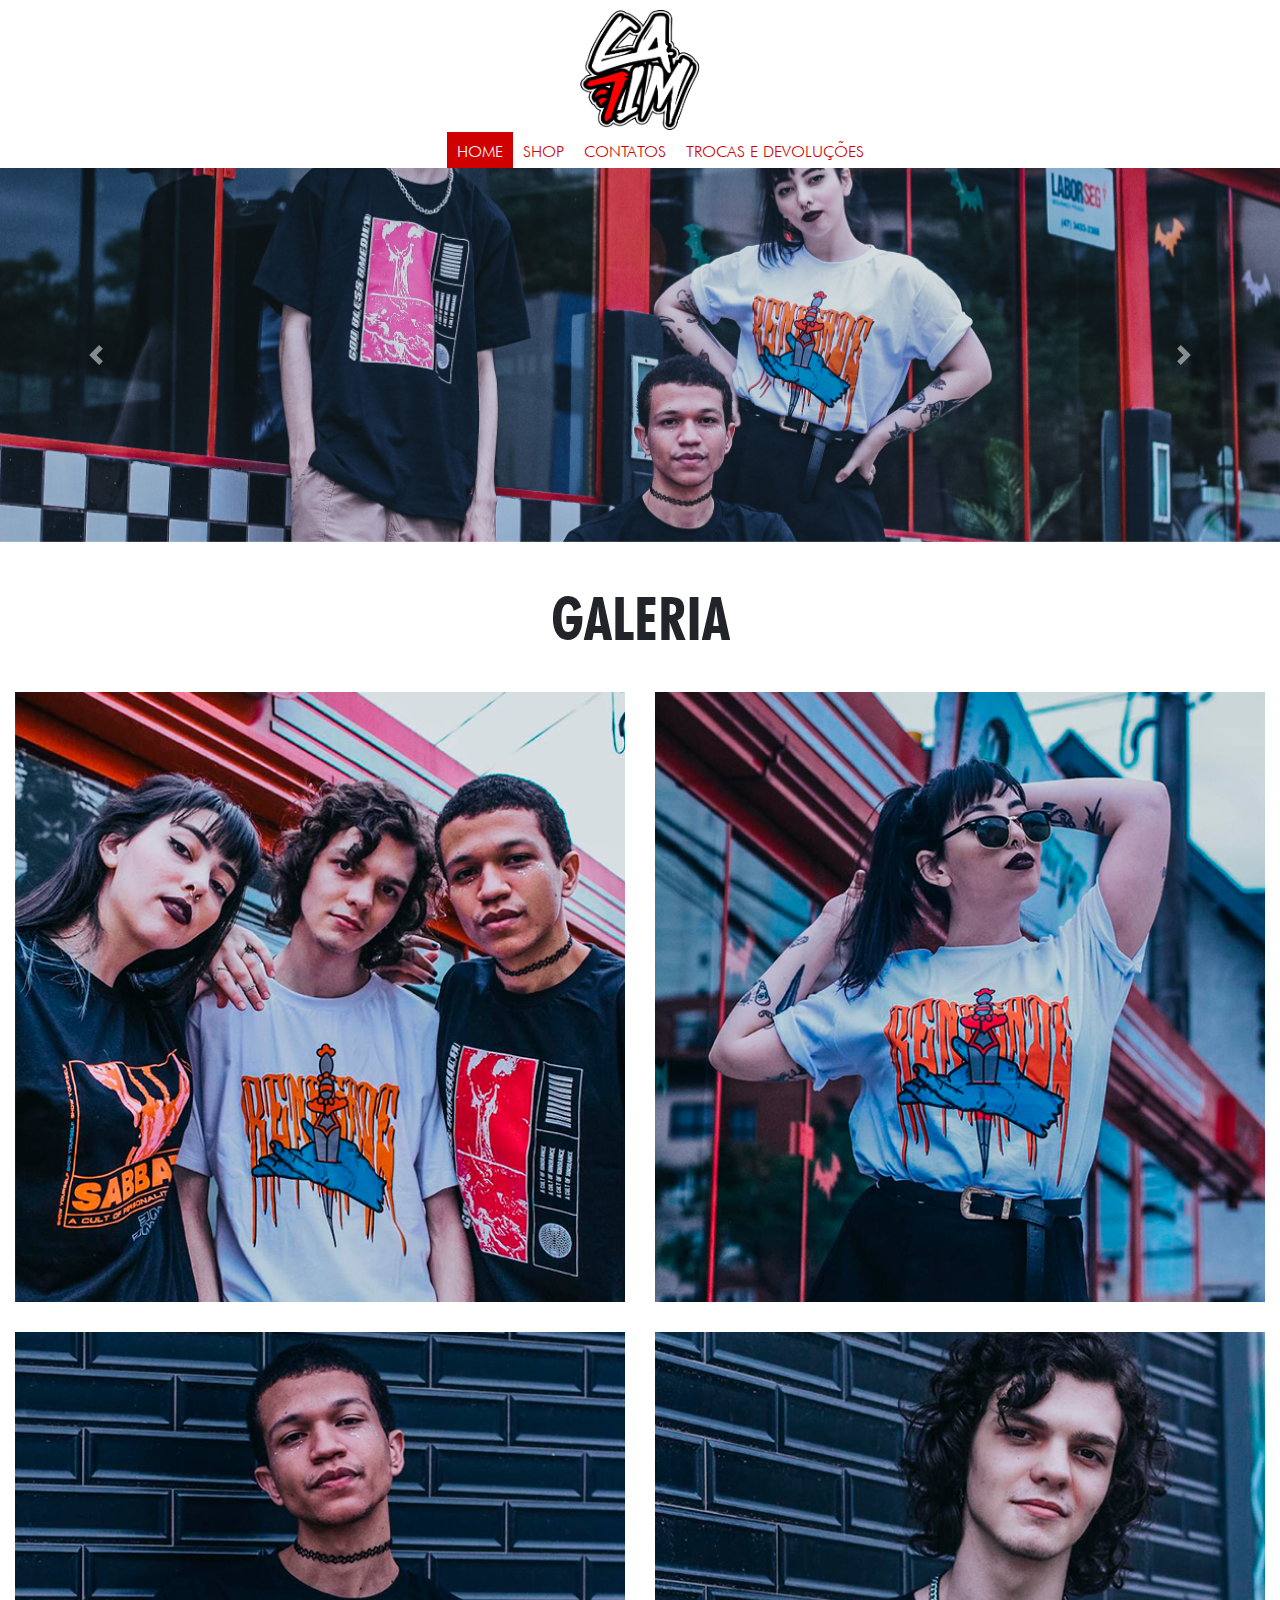
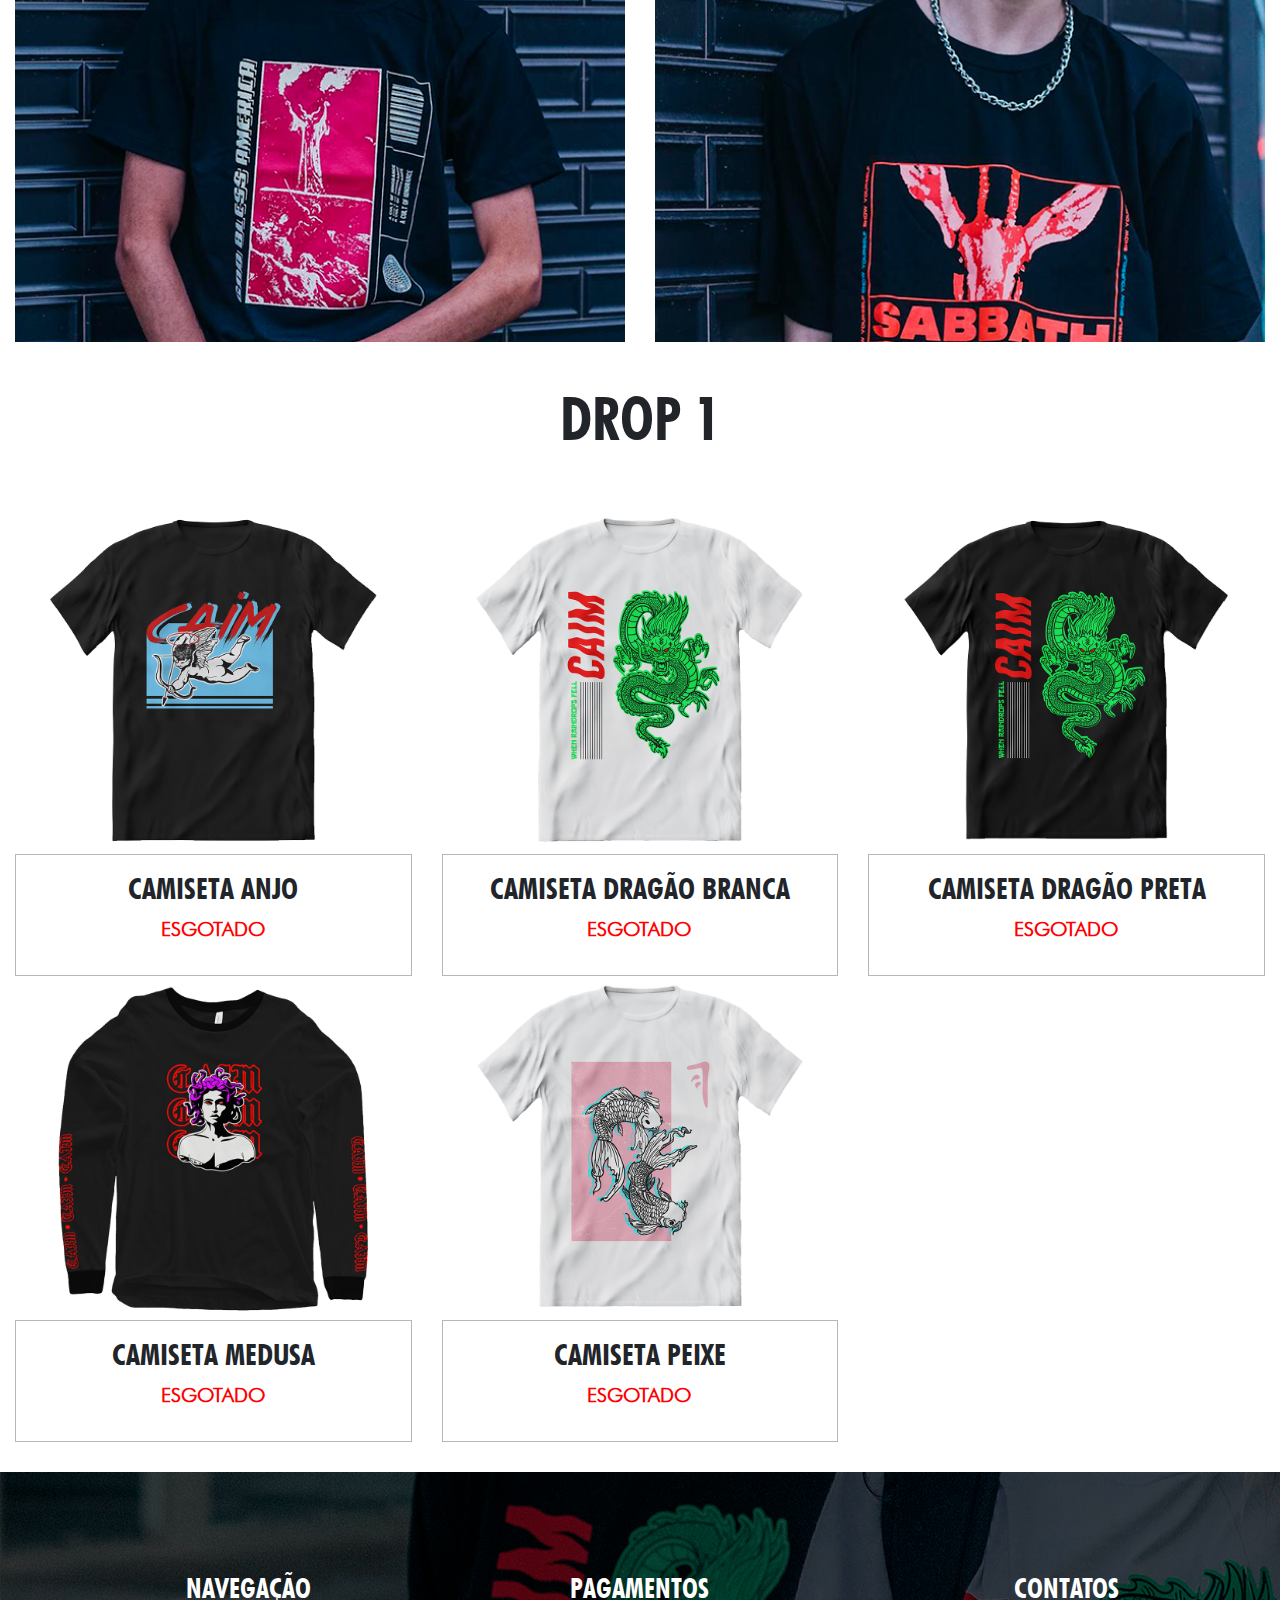
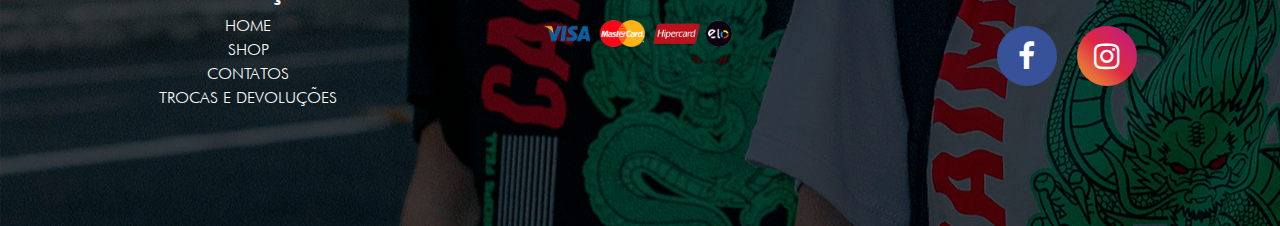
<file: index.html>
<!DOCTYPE html>
<html lang="pt-br">
<head>
    <title>Home</title>
    <!-- METATAGS -->
    <meta charset="UTF-8">
    <meta name="viewport" content="width=device-width, initial-scale=1.0">
    <!-- FONTS -->

    <!-- CSS -->
    <link rel="shortcut icon" type="image/svg" href="images/caim_vetor.svg" />
    <link rel="stylesheet" href="https://maxcdn.bootstrapcdn.com/bootstrap/4.0.0/css/bootstrap.min.css" integrity="sha384-Gn5384xqQ1aoWXA+058RXPxPg6fy4IWvTNh0E263XmFcJlSAwiGgFAW/dAiS6JXm" crossorigin="anonymous">
    <link rel="stylesheet" href="https://cdnjs.cloudflare.com/ajax/libs/font-awesome/4.7.0/css/font-awesome.min.css">
    <link href="https://fonts.googleapis.com/css2?family=Kanit:ital,wght@0,100;0,200;0,300;0,400;0,500;0,600;0,700;0,800;0,900;1,100;1,200;1,300;1,400;1,500;1,600;1,700;1,800;1,900&display=swap" rel="stylesheet">
    <link rel="stylesheet" href="css/global.css">
    <link rel="stylesheet" href="css/main.css">
    <link rel="stylesheet" href="css/navbar.css">
    <link rel="stylesheet" href="css/footer.css">
  </head>
<body>
    <nav>
        <div class="row ">
          <div class="col-12 navRow1">
            <a href="index.html"><img class="logo" src="images/logo.svg" alt=""></a>
          </div>
        </div>
        <div class="row ">
          <div class="col-12 navRow2">
            <div class="menu">
              <ul>
                <li ><a  class="active" href="index.html">home</a></li>
                <li><a href="shop.html">shop</a></li>
                <li><a href="contato.html">contatos</a></li>
                <li><a href="trocas.html">trocas <span> e devoluções</span></a></li>
              </ul>
            </div>
          </div>
        </div>
    </nav>
    <!-- CARROSEL -->
          <div id="carouselExampleControls" class="carousel slide" data-ride="carousel">
            <div class="carousel-inner">
              <div class="carousel-item active">
                <img class="d-block w-100" src="images/banner1.jpg" alt="First slide">
              </div>
              <div class="carousel-item">
                <img class="d-block w-100" src="images/banner2.jpg" alt="Second slide">
              </div>
              <div class="carousel-item">
                <img class="d-block w-100" src="images/banner3.jpg" alt="Second slide">
              </div>
              <div class="carousel-item">
                <img class="d-block w-100" src="images/banner4.jpg" alt="Second slide">
              </div>
              <div class="carousel-item">
                <img class="d-block w-100" src="images/banner5.jpg" alt="Second slide">
              </div>
          </div>
          <a class="carousel-control-prev" href="#carouselExampleControls" role="button" data-slide="prev">
            <span class="carousel-control-prev-icon" aria-hidden="true"></span>
            <span class="sr-only">Previous</span>
          </a>
          <a class="carousel-control-next" href="#carouselExampleControls" role="button" data-slide="next">
            <span class="carousel-control-next-icon" aria-hidden="true"></span>
            <span class="sr-only">Next</span>
          </a>
        </div>
    <!-- GALERIA -->
    <div class="text-center galeriaTitulo">
      <h3>
        GALERIA
      </h3>
    </div>
    <div class="row text-center galeria">
      <div class="col-sm-12 col-md-6 fotoWrapper">
        <img class="foto" src="images/foto 1.png" alt="" srcset="">
      </div>
      <div class="col-sm-12 col-md-6 fotoWrapper">
        <img class="foto" src="images/foto 2.png" alt="" srcset="">
      </div>
      <div class="col-sm-12 col-md-6 fotoWrapper">
        <img class="foto" src="images/foto 3.png" alt="" srcset="">
      </div>
      <div class="col-sm-12 col-md-6 fotoWrapper">
        <img class="foto" src="images/foto 4.png" alt="" srcset="">
      </div>
    </div>

    <!-- Produtos -->
    <div class="text-center galeriaTitulo">
      <h3>
        DROP 1
      </h3>
    </div>
    <div class="row mt-5">
      <div class="col-md-4 col-sm-12 text-center">
        <img class="imgproduto" src="images/camisa 4.jpg" />
        <div class="produtoDescription">
          <h4>CAMISETA ANJO</h4>
          <p>ESGOTADO</p>
        </div>
    </div>
      <div class="col-md-4 col-sm-12 text-center">
        <img class="imgproduto" src="images/camisa 5.jpg" />
        <div class="produtoDescription">
          <h4>CAMISETA DRAGÃO BRANCA</h4>
          <p>ESGOTADO</p>
        </div>
    </div>
      <div class="col-md-4 col-sm-12 text-center">
        <img class="imgproduto" src="images/camisa 6.jpg" />
        <div class="produtoDescription">
          <h4>CAMISETA DRAGÃO PRETA</h4>
          <p>ESGOTADO</p>
        </div>
    </div>
    <div class="col-md-4 col-sm-12 text-center">
      <img class="imgproduto" src="images/camisa 7.jpg" />
      <div class="produtoDescription">
        <h4>CAMISETA MEDUSA</h4>
        <p>ESGOTADO</p>
      </div>
  </div>
  <div class="col-md-4 col-sm-12 text-center">
    <img class="imgproduto" src="images/camisa 8.jpg" />
    <div class="produtoDescription">
      <h4>CAMISETA PEIXE</h4>
      <p>ESGOTADO</p>
    </div>
</div>
    </div>


    <!-- FOOTER -->
    <footer>
      <div class="row  text-center">
       <div class="col-md-4 col-sm-12">
          <ul class="menuFooter footerhome">
            <li><h3>Navegação</h3></li>
            <li><a href="index.html">home</a></li>
            <li><a href="shop.html">shop</a></li>
            <li><a href="contato.html">contatos</a></li>
            <li><a href="trocas.html">trocas <span> e devoluções</span></a></li>
          </ul>
       </div>
       <div class="col-md-4 col-sm-12 pagamentosFooter">
         <h3>Pagamentos</h3>
         <img src="images/bandeira-dos-cartoes-de-credito.png" alt="">
       </div>
       <div class="col-md-4 col-sm-12 contatosmidia">
         <h3>contatos</h3>
         <div class="midias">
           <a target="_blake" href="https://www.facebook.com/caim.brand" class="fa fa-facebook"></a>
           <a target="_blake" href="https://www.instagram.com/caim.brand/" class="fa fa-instagram"></a>
          </div>
       </div>
      </div>
    </footer>

    <script src="https://code.jquery.com/jquery-3.2.1.slim.min.js" integrity="sha384-KJ3o2DKtIkvYIK3UENzmM7KCkRr/rE9/Qpg6aAZGJwFDMVNA/GpGFF93hXpG5KkN" crossorigin="anonymous"></script>
<script src="https://cdnjs.cloudflare.com/ajax/libs/popper.js/1.12.9/umd/popper.min.js" integrity="sha384-ApNbgh9B+Y1QKtv3Rn7W3mgPxhU9K/ScQsAP7hUibX39j7fakFPskvXusvfa0b4Q" crossorigin="anonymous"></script>
<script src="https://maxcdn.bootstrapcdn.com/bootstrap/4.0.0/js/bootstrap.min.js" integrity="sha384-JZR6Spejh4U02d8jOt6vLEHfe/JQGiRRSQQxSfFWpi1MquVdAyjUar5+76PVCmYl" crossorigin="anonymous"></script>
<script src="//code.jquery.com/jquery-2.1.4.min.js"></script>

</body>
</html>
</file>
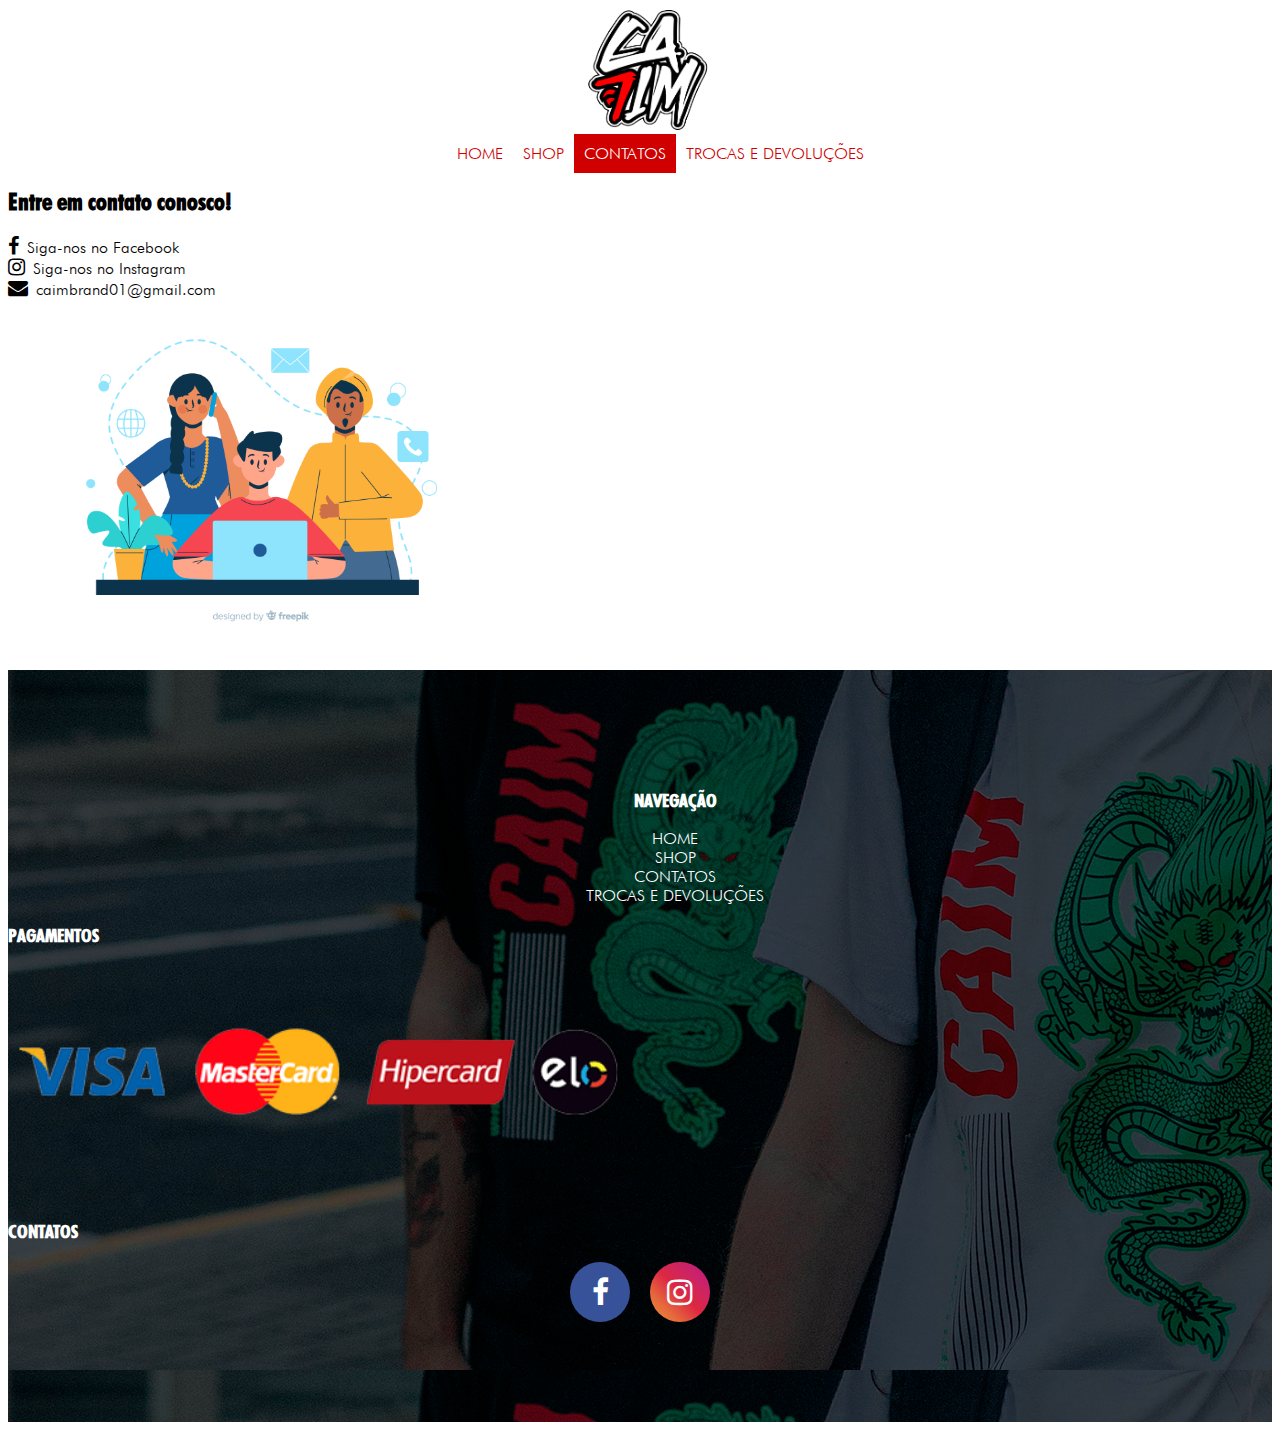
<file: contato.html>
<!DOCTYPE html>
<html lang="en">
<head>
    <meta charset="UTF-8">
    <meta name="viewport" content="width=device-width, initial-scale=1.0">
    <link rel="shortcut icon" type="image/svg" href="images/caim_vetor.svg" />
    <link rel="stylesheet" href="https://cdnjs.cloudflare.com/ajax/libs/font-awesome/4.7.0/css/font-awesome.min.css">
    <link rel="stylesheet" href="https://cdn.jsdelivr.net/npm/bootstrap@4.5.3/dist/css/bootstrap.min.css" integrity="sha384-TX8t27EcRE3e/ihU7zmQxVncDAy5uIKz4rEkgIXeMed4M0jlfIDPvg6uqKI2xXr2" crossorigin="anonymous">
    <link href="https://fonts.googleapis.com/css2?family=Kanit:ital,wght@0,100;0,200;0,300;0,400;0,500;0,600;0,700;0,800;0,900;1,100;1,200;1,300;1,400;1,500;1,600;1,700;1,800;1,900&display=swap" rel="stylesheet">
    <link rel="stylesheet" href="css/global.css">
    <link rel="stylesheet" href="css/navbar.css">
    <link rel="stylesheet" href="css/footer.css">
    <link rel="stylesheet" href="css/contato.css">


    
    <title>Contato</title>
</head>
<body>
  <nav>
    <div class="row ">
      <div class="col-12 navRow1">
        <a href="index.html"><img class="logo" src="images/logo.svg" alt=""></a>
      </div>
    </div>
    <div class="row ">
      <div class="col-12 navRow2">
        <div class="menu">
          <ul>
            <li ><a href="index.html">home</a></li>
            <li><a href="shop.html">shop</a></li>
            <li><a class="active"  href="contato.html">contatos</a></li>
            <li><a href="trocas.html">trocas <span> e devoluções</span></a></li>
          </ul>
        </div>
      </div>
    </div>
</nav>
 
<h2 class="text-center mt-5">Entre em contato conosco!</h2>

  <div class="row text-center">
    <div class="col-sm-12 social mb-3 text-center contatosMidia">
      <a href="https://www.facebook.com/caim.brand"><i class="fa  mb-2 fa-facebook" aria-hidden="true"></i>Siga-nos no Facebook</a> <br>
      <a href="https://www.instagram.com/caim.brand/"><i class="fa mb-2 fa-instagram" aria-hidden="true"></i>Siga-nos no Instagram</a> <br>
      <a  href="mailto:caimbrand01@gmail.com?subject=Contato%20Caim"><i class="fa mb-5 fa-envelope" aria-hidden="true"></i>caimbrand01@gmail.com</a>
      <div class="image text-center">
        <img src="images/contato.jpg" alt="">
      </div>
    </div>
</div>

<footer>
  <div class="row  text-center">
   <div class="col-md-4 col-sm-12">
      <ul class="menuFooter footerhome">
        <li><h3>Navegação</h3></li>
        <li><a href="index.html">home</a></li>
        <li><a href="shop.html">shop</a></li>
        <li><a href="contato.html">contatos</a></li>
        <li><a href="trocas.html">trocas <span> e devoluções</span></a></li>
      </ul>
   </div>
   <div class="col-md-4 col-sm-12 pagamentosFooter">
     <h3>Pagamentos</h3>
     <img src="images/bandeira-dos-cartoes-de-credito.png" alt="">
   </div>
   <div class="col-md-4 col-sm-12 contatosmidia">
     <h3>contatos</h3>
     <div class="midias">
       <a target="_blake" href="https://www.facebook.com/caim.brand" class="fa fa-facebook"></a>
       <a target="_blake" href="https://www.instagram.com/caim.brand/" class="fa fa-instagram"></a>
      </div>
   </div>
  </div>
</footer>

    


<script src="https://cdn.jsdelivr.net/npm/popper.js@1.16.1/dist/umd/popper.min.js" integrity="sha384-9/reFTGAW83EW2RDu2S0VKaIzap3H66lZH81PoYlFhbGU+6BZp6G7niu735Sk7lN" crossorigin="anonymous"></script>
<script src="https://cdn.jsdelivr.net/npm/bootstrap@4.5.3/dist/js/bootstrap.min.js" integrity="sha384-w1Q4orYjBQndcko6MimVbzY0tgp4pWB4lZ7lr30WKz0vr/aWKhXdBNmNb5D92v7s" crossorigin="anonymous"></script>
<script src="https://code.jquery.com/jquery-3.5.1.slim.min.js" integrity="sha384-DfXdz2htPH0lsSSs5nCTpuj/zy4C+OGpamoFVy38MVBnE+IbbVYUew+OrCXaRkfj" crossorigin="anonymous"></script>
<script src="https://cdn.jsdelivr.net/npm/bootstrap@4.5.3/dist/js/bootstrap.bundle.min.js" integrity="sha384-ho+j7jyWK8fNQe+A12Hb8AhRq26LrZ/JpcUGGOn+Y7RsweNrtN/tE3MoK7ZeZDyx" crossorigin="anonymous"></script>
<script src="https://code.jquery.com/jquery-3.5.1.slim.min.js" integrity="sha384-DfXdz2htPH0lsSSs5nCTpuj/zy4C+OGpamoFVy38MVBnE+IbbVYUew+OrCXaRkfj" crossorigin="anonymous"></script>

</body>
</html>
</file>
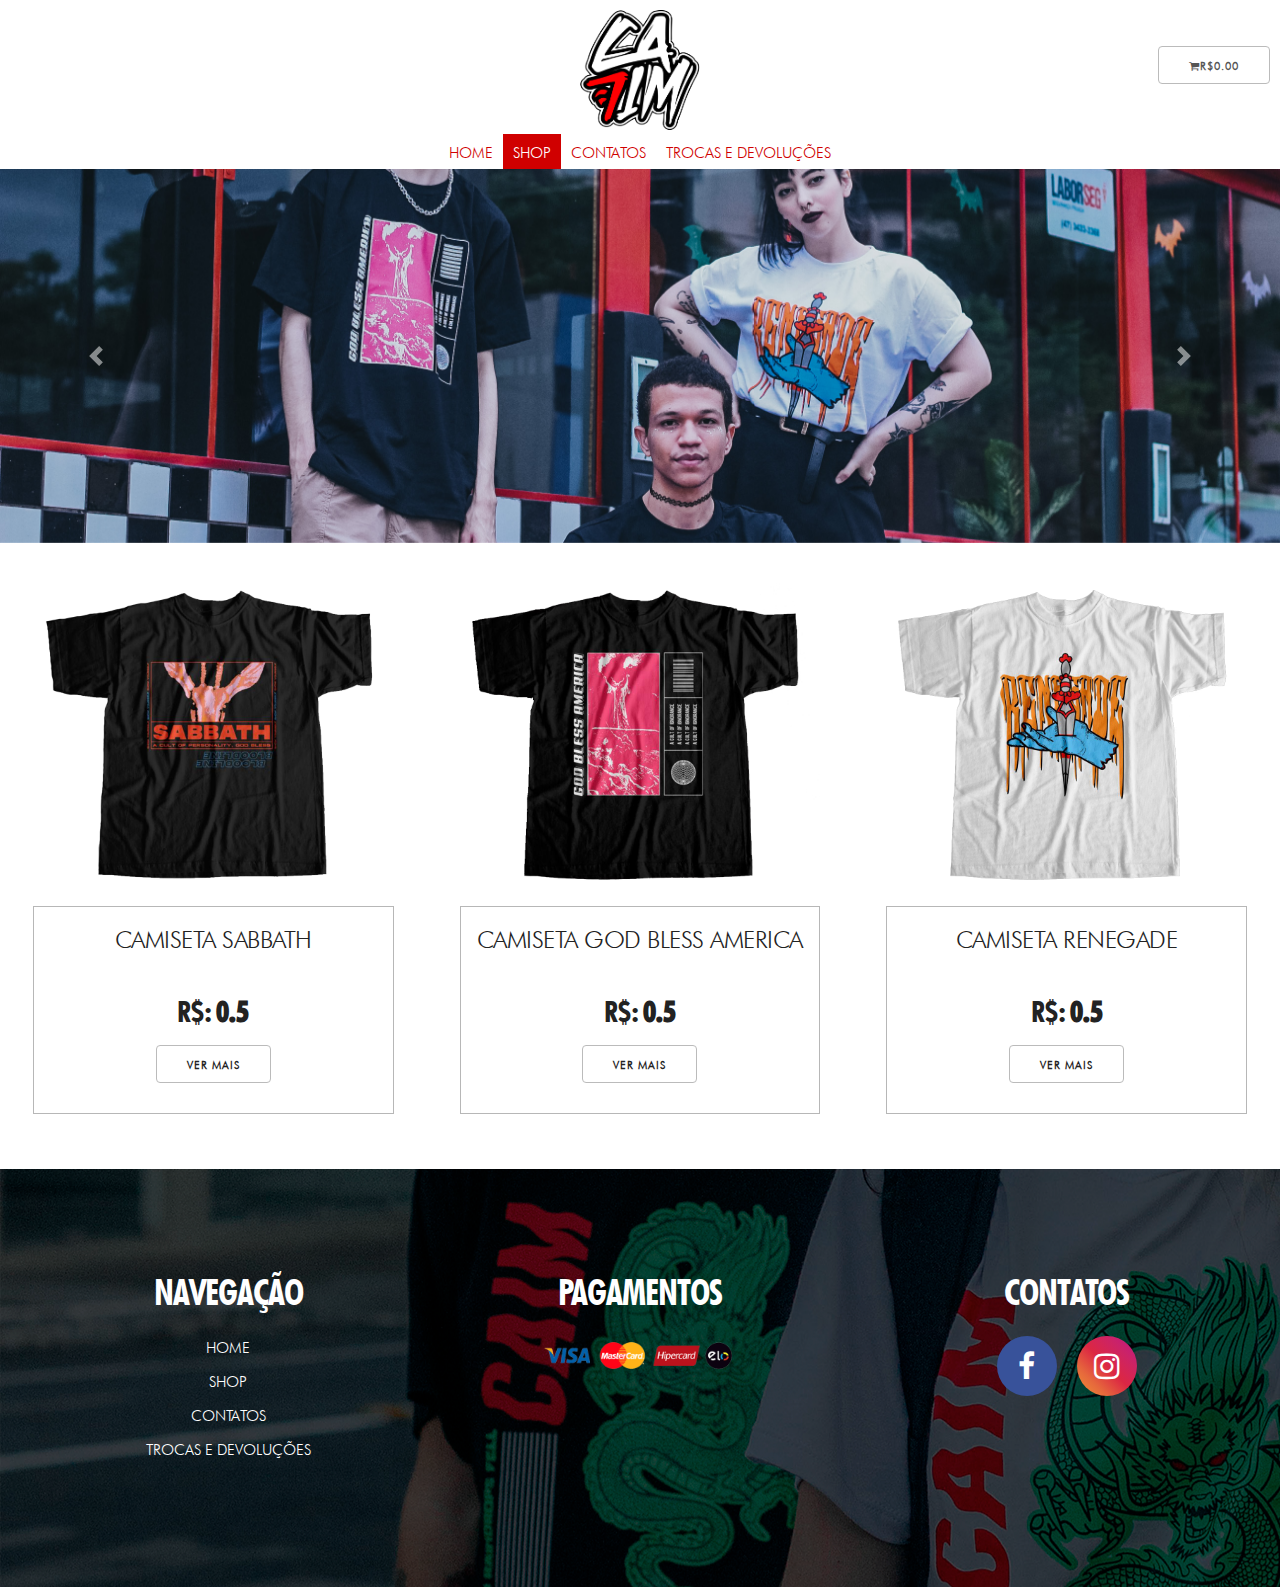
<file: shop.html>
<!DOCTYPE html>
<html lang="en">
<head>

    <!-- Basic Page Needs
    –––––––––––––––––––––––––––––––––––––––––––––––––– -->
    <meta charset="utf-8">
    <title>Shop</title>
    <meta name="description" content="A clean, responsive storefront boilerplate with no database or backend">
    <meta name="author" content="">
    <link rel="shortcut icon" type="image/svg" href="images/caim_vetor.svg" />
    <!-- Mobile Specific Metas
    –––––––––––––––––––––––––––––––––––––––––––––––––– -->
    <meta name="viewport" content="width=device-width, initial-scale=1">

    <!-- FONT
    –––––––––––––––––––––––––––––––––––––––––––––––––– -->
   
    <link href="https://fonts.googleapis.com/css2?family=Kanit:ital,wght@0,100;0,200;0,300;0,400;0,500;0,600;0,700;0,800;0,900;1,100;1,200;1,300;1,400;1,500;1,600;1,700;1,800;1,900&display=swap" rel="stylesheet">
    <link rel="stylesheet" href="https://cdnjs.cloudflare.com/ajax/libs/font-awesome/4.7.0/css/font-awesome.min.css">

    <link rel="stylesheet" href="https://maxcdn.bootstrapcdn.com/bootstrap/4.0.0/css/bootstrap.min.css" integrity="sha384-Gn5384xqQ1aoWXA+058RXPxPg6fy4IWvTNh0E263XmFcJlSAwiGgFAW/dAiS6JXm" crossorigin="anonymous">
    <!-- CSS
    –––––––––––––––––––––––––––––––––––––––––––––––––– -->
    <link rel="stylesheet" href="css/imports.min.css">
    <link rel="stylesheet" href="css/simpleStore.min.css">
    <link rel="stylesheet" href="css/global.css">
    <link rel="stylesheet" href="css/navbar.css">
    <link rel="stylesheet" href="css/main.css">
    <link rel="stylesheet" href="css/footer.css">
    <link rel="stylesheet" href="css/shop.css">

    <!-- Favicon
    –––––––––––––––––––––––––––––––––––––––––––––––––– -->
    <link rel="icon" type="image/png" href="images/favicon.png">

</head>
<body>

    <!-- Primary Page Layout
    –––––––––––––––––––––––––––––––––––––––––––––––––– -->
    <div class="simpleStore">
      <nav>
        <div class="row ">
          <div class="col-12 navRow1">
            <a href="index.html"><img class="logo" src="images/logo.svg" alt=""></a>
            <div class="carrinho  ml-auto">
              <a href="" class="button  u-pull-right simpleStore_viewCart btnCarrinho">
                <i class="fa fa-shopping-cart"></i><span class="simpleCart_total"></span>
              </a>
            </div>
          </div>
          <div class="row carrinhoSmall text-center">
            <div class="carrinho ">
              <a href="" class="button  u-pull-right simpleStore_viewCart btnCarrinho">
                <i class="fa fa-shopping-cart"></i><span class="simpleCart_total"></span>
              </a>
            </div>
          </div>
        </div>
        <div class="row ">
          <div class="col-12  navRow2">
          </div>
             
      </div>
        <div class="row ">
          <div class="col-12 navRow2 gg">
            <div class="menu">
              <ul>
                <li ><a href="index.html">home</a></li>
                <li><a class="active" href="shop.html">shop</a></li>
                <li><a href="contato.html">contatos</a></li>
                <li><a href="trocas.html">trocas <span> e devoluções</span></a></li>
              </ul>
            </div>
               
          </div>
        </div>
    </nav>
    <!-- CARROSEL -->
            <div id="carouselExampleControls" class="carousel slide" data-ride="carousel">
              <div class="carousel-inner">
                <div class="carousel-item active">
              <img class="d-block w-100" src="images/banner1.jpg" alt="First slide">
            </div>
            <div class="carousel-item">
              <img class="d-block w-100" src="images/banner2.jpg" alt="Second slide">
            </div>
            <div class="carousel-item">
              <img class="d-block w-100" src="images/banner3.jpg" alt="Second slide">
            </div>
            <div class="carousel-item">
              <img class="d-block w-100" src="images/banner4.jpg" alt="Second slide">
            </div>
            <div class="carousel-item">
              <img class="d-block w-100" src="images/banner5.jpg" alt="Second slide">
            </div>
            
            </div>
            <a class="carousel-control-prev" href="#carouselExampleControls" role="button" data-slide="prev">
              <span class="carousel-control-prev-icon" aria-hidden="true"></span>
              <span class="sr-only">Previous</span>
            </a>
            <a class="carousel-control-next" href="#carouselExampleControls" role="button" data-slide="next">
              <span class="carousel-control-next-icon" aria-hidden="true"></span>
              <span class="sr-only">Next</span>
            </a>
          </div>
   
          <div class="simpleStore_container"></div>
          <div class="simpleStore_cart_container"></div>

         <!-- FOOTER -->
         <footer>
          <div class="row  text-center">
           <div class="col-md-4 col-sm-12">
              <ul class="menuFooter">
                <li><h3>Navegação</h3></li>
                <li><a href="index.html">home</a></li>
                <li><a href="shop.html">shop</a></li>
                <li><a href="contato.html">contatos</a></li>
                <li><a href="trocas.html">trocas <span> e devoluções</span></a></li>
              </ul>
           </div>
           <div class="col-md-4 col-sm-12 pagamentosFooter">
             <h3>Pagamentos</h3>
             <img src="images/bandeira-dos-cartoes-de-credito.png" alt="">
           </div>
           <div class="col-md-4 col-sm-12 contatosmidia">
             <h3>contatos</h3>
             <div class="midias">
               <a target="_blake" href="https://www.facebook.com/caim.brand" class="fa fa-facebook"></a>
               <a target="_blake" href="https://www.instagram.com/caim.brand/" class="fa fa-instagram"></a>
              </div>
           </div>
          </div>
        </footer>
    </div>

    <!--------------Templates--------------->

    <!-- Products View -->
    <script id="products-template" type="x-template">
        <div class="col-md-4 col-sm-12 tt">
            <div class="simpleCart_shelfItem cardProduct">
                <img src="" class="item_thumb"/>
                <div class="row my-menuProduct">
                  <div class="PW-titulo">
                    <h5 class="item_name"></h5> 
                  </div>
                    <div class="simpleStore_getDetail_container">
                      <span class="rs">R$:</span>  <span class="item_price"></span>
                    </div>
                    <div class="simpleStore_getDetail_container">
                        <a class="button simpleStore_getDetail vermais">VER MAIS</a>
                    </div>
                </div>
            </div>
        </div>
    </script>

    <!-- Product Detail View -->
    <script id="product-detail-template" type="x-template">
      <div class="container mt-5 ">

        <div class="simpleCart_shelfItem simpleStore_detailView mt-5">
          <a href="#" class="close view_close">&times;</a>

          <div class="row ">
            <div class="col-lg-6 col-sm-12">
              <img src="" class="item_thumb"/>
                </div>
                <div class="col-lg-6 col-sm-12">
                  <div class="PD-titulo">
                    <h5 class="item_name "></h5>
                  </div>
                  <div class="PD-preco">
                    <p class="preco">R$:</p> 
                   <span class="item_price preco "></span>
                  </div>
                  <div class="quaditade-tamanho">
                    <div class="qty">
                      <label>Quantidade</label>
                      <input type="number" value="1" min="1" step="1" class="item_Quantity">
                    </div>
                    <div class="simpleStore_options"></div>
                  </div>
                  <br>
                  <div class="card addcardbtn">
                    <a class="item_add button addCard " href="javascript:;">ADICIONAR NO CARRINHO</a>
                  </div>
                  <p class="item_description"></p>
                  <p>Medidas: (Largura x Altura)
                    <br>
                    P = 50 x 70cm
                    <br>
                    M = 52 x 72cm
                    <br>
                    G = 54 x 74cm
                    <br>
                    GG = 56 x 77cm</p>
                </div>
              </div>
            </div>
          </div>
          </script>
          
    <!-- Cart View -->
    <script id="cart-template" type="x-template"> 
      <div class="container mt-5">
        <div class="row">
          <div class="col-12">
            <div class="simpleStore_cart">
            <h2><i class="fa fa-shopping-cart mr-3" aria-hidden="true"></i>Carrinho de compras</h2>
            <a href="#" class="close">&times;</a>
            
            <div class="row">
              <div class="col-md-12 col-lg-8">
                <div class="simpleCart_items"></div>
                <a href="javascript:;" class="simpleCart_empty u-pull-left">Limpar carrinho <i class="fa fa-trash-o"></i></a>
              </div>
                  <div class="col-md-12 col-lg-4 kl">
                      <div class="cart_info">
                        <div class="cart_info_item cart_itemcount">Items:
                          <div class="simpleCart_quantity"></div>
                        </div>
                        
                        <div class="cart_info_item cart_shipping">Frete para Joinville: R$:10,00 <br>
                          <p >
                            Fretes para outras cidades via <a  class="btnwpp" href="https://api.whatsapp.com/send?phone=5547991120999&text=Olaa! Gostaria de saber mais sobre frete para outras cidades.">Whatsapp</a>
                          </p>
                        <div class="cart_info_item cart_total"><b>Total:
                          <div class="simpleCart_grandTotal"></div>
                            </b></div>
                            <a href="javascript:;" class="button button-primary simpleStore_checkout u-pull-right">Checkout <i class="fa fa-arrow-right"></i></a>
                          </div>
                    </div>
                  </div>
                </div>
              </div>
            </div>
          </div>
    </script>

    <!-- Error View -->
    <script id="error-template" type="x-template">
        <div class="error">
            <b>Sorry, something went wrong :(</b>
			<p class="error_text"></p>
			<a href="#" class="close alert_close">&times;</a>
        </div>
    </script>

<!-- End Document
–––––––––––––––––––––––––––––––––––––––––––––––––– -->
</body>

<!-- Scripts
–––––––––––––––––––––––––––––––––––––––––––––––––– -->
<script src="https://code.jquery.com/jquery-3.2.1.slim.min.js" integrity="sha384-KJ3o2DKtIkvYIK3UENzmM7KCkRr/rE9/Qpg6aAZGJwFDMVNA/GpGFF93hXpG5KkN" crossorigin="anonymous"></script>
<script src="https://cdnjs.cloudflare.com/ajax/libs/popper.js/1.12.9/umd/popper.min.js" integrity="sha384-ApNbgh9B+Y1QKtv3Rn7W3mgPxhU9K/ScQsAP7hUibX39j7fakFPskvXusvfa0b4Q" crossorigin="anonymous"></script>
<script src="https://maxcdn.bootstrapcdn.com/bootstrap/4.0.0/js/bootstrap.min.js" integrity="sha384-JZR6Spejh4U02d8jOt6vLEHfe/JQGiRRSQQxSfFWpi1MquVdAyjUar5+76PVCmYl" crossorigin="anonymous"></script>

<script src="//code.jquery.com/jquery-2.1.4.min.js"></script>
<script src="js/simpleCart.min.js"></script>
<script src="js/simpleStore.min.js"></script>
<script src="js/addcard.js"></script>


<script src="js/config.js"></script>

</html>
</file>
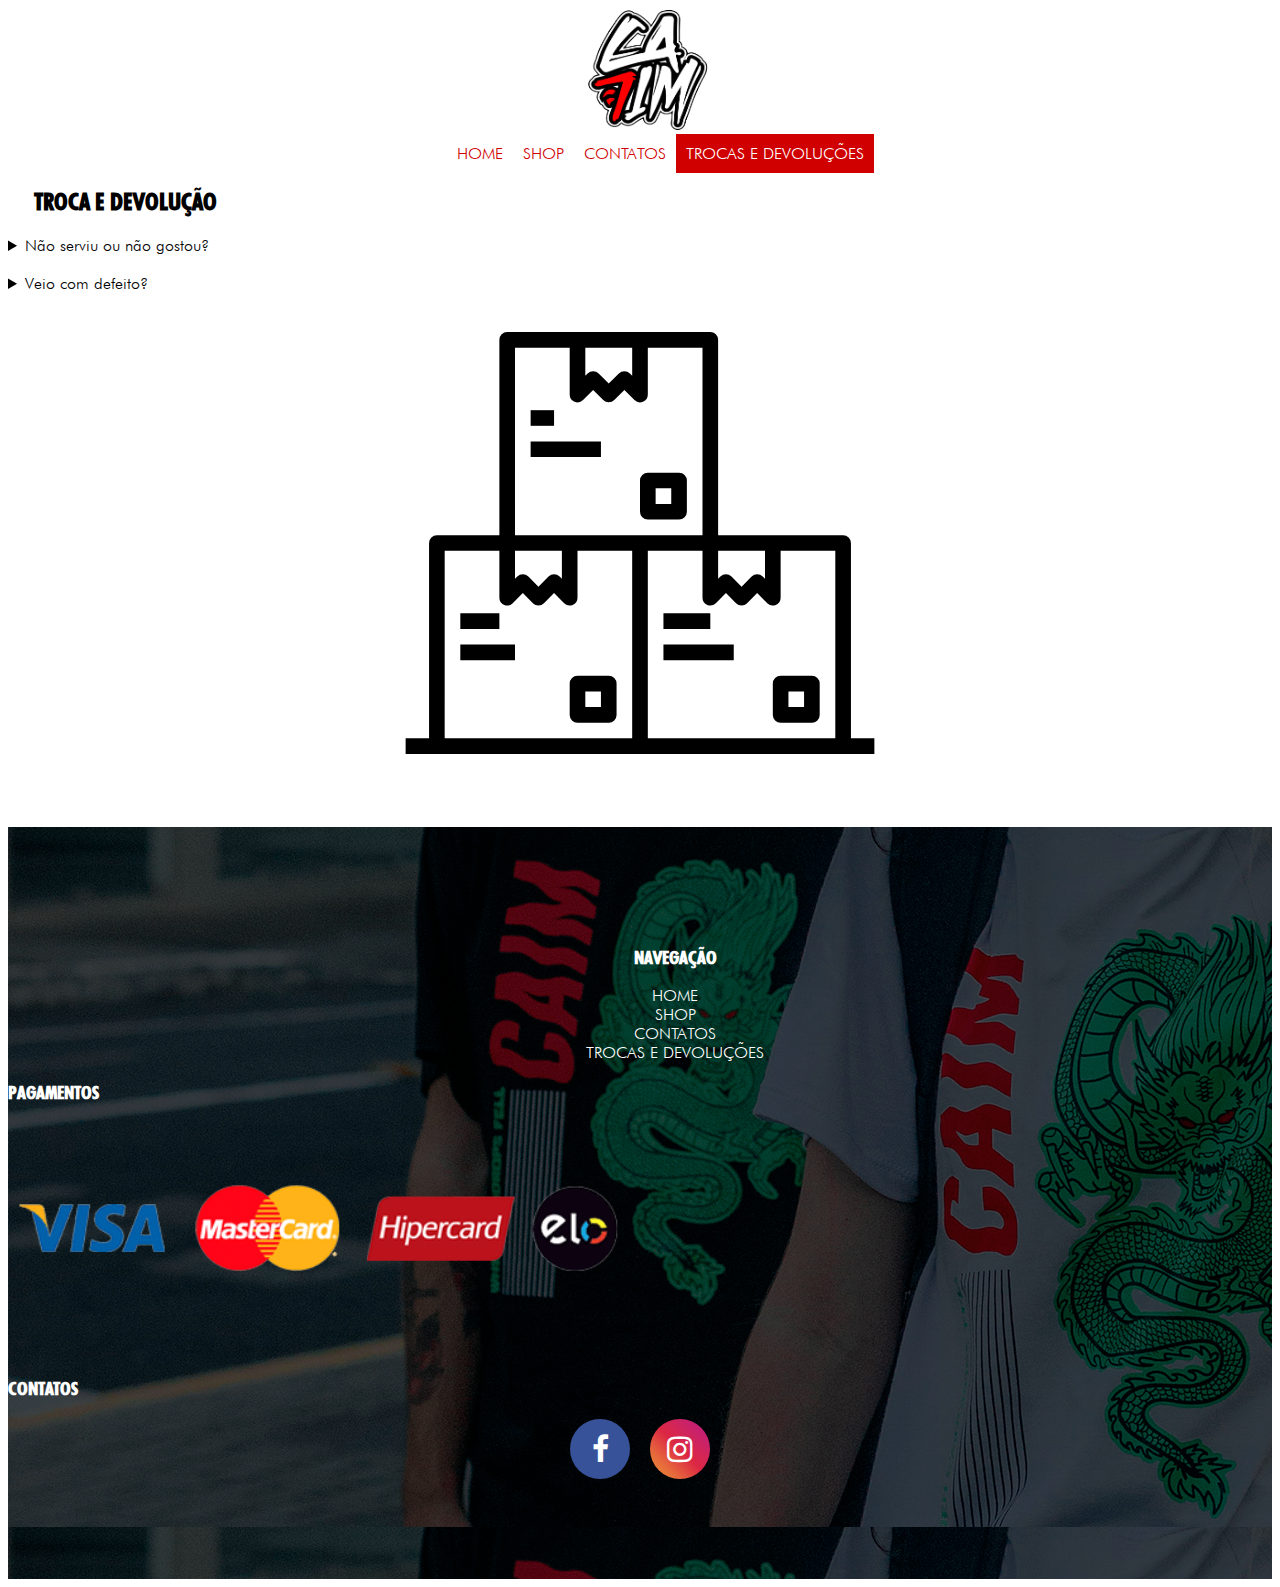
<file: trocas.html>
<!DOCTYPE html>
<html>
<head>
    <meta charset="UTF-8">
    <meta name="viewport" content="width=device-width, initial-scale=1.0">
    <link rel="shortcut icon" type="image/svg" href="images/caim_vetor.svg" />
    <link rel="stylesheet" href="https://cdnjs.cloudflare.com/ajax/libs/font-awesome/4.7.0/css/font-awesome.min.css">
    <link rel="stylesheet" href="https://cdn.jsdelivr.net/npm/bootstrap@4.5.3/dist/css/bootstrap.min.css" integrity="sha384-TX8t27EcRE3e/ihU7zmQxVncDAy5uIKz4rEkgIXeMed4M0jlfIDPvg6uqKI2xXr2" crossorigin="anonymous">
    <link href="https://fonts.googleapis.com/css2?family=Kanit:ital,wght@0,100;0,200;0,300;0,400;0,500;0,600;0,700;0,800;0,900;1,100;1,200;1,300;1,400;1,500;1,600;1,700;1,800;1,900&display=swap" rel="stylesheet">
    <link rel="stylesheet" href="css/global.css">
    <link rel="stylesheet" href="css/trocas.css">
    <link rel="stylesheet" href="css/navbar.css">
    <link rel="stylesheet" href="css/footer.css">
    <title>Trocas e Devoluções</title>
</head>
<body>
  <nav>
    <div class="row ">
      <div class="col-12 navRow1">
        <a href="index.html"><img class="logo" src="images/logo.svg" alt=""></a>
      </div>
    </div>
    <div class="row ">
      <div class="col-12 navRow2">
        <div class="menu">
          <ul>
            <li ><a   href="index.html">home</a></li>
            <li><a href="shop.html">shop</a></li>
            <li><a href="contato.html">contatos</a></li>
            <li><a class="active" href="trocas.html">trocas <span> e devoluções</span></a></li>
          </ul>
        </div>
      </div>
    </div>
</nav>

    <h2 class="mb-5 titulotrocas">TROCA E DEVOLUÇÃO</h2>
    <div class="row">
      <div class="col-md-6 col-sm-12">
        <details>
          <summary class="ml-5">Não serviu ou não gostou?</summary>
          <section class="ml-5">
            <br>
            <div>Faremos a troca! Entre em contato com a gente pelo nosso e-mail <b>(caimbrand01@gmail.com)</b> ou pelo direct do nosso instagram <b>(@caim.brand)</b> em até 05 dias após receber seu pedido.</div>
            <div>Podemos trocar por outro tamanho ou produto. O frete de devolução é pago pelo cliente e o reenvio da peça é por nossa conta. O produto tem que voltar inteiro, com embalagem, etiqueta e todos os acessórios.</div>
          <div><b>Lembrete amigável: sempre olhe as medidas de cada tamanho da peça para que não haja erro na compra. Elas estão localizadas na descrição do produto.</b></div>
        </section>
      </details>
    <br>
    <details>
      <summary class="ml-5">Veio com defeito?</summary>
        <section class="ml-5">
          <br>
          <div>Nesse caso, é tudo por nossa conta.</div>
          <div>O produto tem que voltar inteiro, com embalagem, etiqueta e todos os acessórios.</div>
          <div>Não fazemos trocas de produtos comprados em promoção e com frete grátis.</div>
        </section>
      </details>
    </div>
    <div class="col-md-6 col-sm-12">

      
      <div class="imagem">
        <img src="images//caminhao.svg" alt="">
      </div>
    </div>
      
  </div>

  <footer>
    <div class="row  text-center">
     <div class="col-md-4 col-sm-12">
        <ul class="menuFooter footerhome">
          <li><h3>Navegação</h3></li>
          <li><a href="index.html">home</a></li>
          <li><a href="shop.html">shop</a></li>
          <li><a href="contato.html">contatos</a></li>
          <li><a href="trocas.html">trocas <span> e devoluções</span></a></li>
        </ul>
     </div>
     <div class="col-md-4 col-sm-12 pagamentosFooter">
       <h3>Pagamentos</h3>
       <img src="images/bandeira-dos-cartoes-de-credito.png" alt="">
     </div>
     <div class="col-md-4 col-sm-12 contatosmidia">
       <h3>contatos</h3>
       <div class="midias">
         <a target="_blake" href="https://www.facebook.com/caim.brand" class="fa fa-facebook"></a>
         <a target="_blake" href="https://www.instagram.com/caim.brand/" class="fa fa-instagram"></a>
        </div>
     </div>
    </div>
  </footer>

<script src="https://cdn.jsdelivr.net/npm/popper.js@1.16.1/dist/umd/popper.min.js" integrity="sha384-9/reFTGAW83EW2RDu2S0VKaIzap3H66lZH81PoYlFhbGU+6BZp6G7niu735Sk7lN" crossorigin="anonymous"></script>
<script src="https://cdn.jsdelivr.net/npm/bootstrap@4.5.3/dist/js/bootstrap.min.js" integrity="sha384-w1Q4orYjBQndcko6MimVbzY0tgp4pWB4lZ7lr30WKz0vr/aWKhXdBNmNb5D92v7s" crossorigin="anonymous"></script>
<script src="https://code.jquery.com/jquery-3.5.1.slim.min.js" integrity="sha384-DfXdz2htPH0lsSSs5nCTpuj/zy4C+OGpamoFVy38MVBnE+IbbVYUew+OrCXaRkfj" crossorigin="anonymous"></script>
<script src="https://cdn.jsdelivr.net/npm/bootstrap@4.5.3/dist/js/bootstrap.bundle.min.js" integrity="sha384-ho+j7jyWK8fNQe+A12Hb8AhRq26LrZ/JpcUGGOn+Y7RsweNrtN/tE3MoK7ZeZDyx" crossorigin="anonymous"></script>
<script src="https://code.jquery.com/jquery-3.5.1.slim.min.js" integrity="sha384-DfXdz2htPH0lsSSs5nCTpuj/zy4C+OGpamoFVy38MVBnE+IbbVYUew+OrCXaRkfj" crossorigin="anonymous"></script>
</body>
</html>
</file>
<file: css/global.css>
@font-face {
    font-family: light;
    src: url(../fonts/futura\ light\ bt.ttf);
  }

@font-face {
    font-family: negrito;
    src: url(../fonts/Futura\ Bold\ font.ttf);
}

body {
    font-family: light;
}
h1, h2, h3, h4 {
    font-family: negrito;
}
</file>
<file: css/main.css>
.rowCarosel {
    max-width: 100vw;
}

.carousel {
    margin-top: -10px;
}

.carousel  img{
    margin-top: -10px;
}

.galeriaTitulo {
    height: 100%;
    display: flex;
    justify-content: center;
}

.galeriaTitulo h3 {
    margin-top: 40px;
    font-size: 60px;
}
.fotoWrapper {
    overflow: hidden;
}


.galeria .foto{
    width: 100%;
    margin-top: 30px;
}
/* .galeria .foto{
    transition: transform 1s ease-in-out 0s, filter .5s ease-in-out 0s;
    transform-origin: top right;
}
.galeria .foto:hover {
    filter: gray;
    transform: scale(1.14);
    filter: url("data:image/svg+xml;utf8,<svg xmlns=\'http://www.w3.org/2000/svg\'><filter id=\'grayscale\'><feColorMatrix type=\'matrix\' values=\'0.3333 0.3333 0.3333 0 0 0.3333 0.3333 0.3333 0 0 0.3333 0.3333 0.3333 0 0 0 0 0 1 0\'/></filter></svg>#grayscale");
    -webkit-filter: grayscale(100%);
    transform-origin: top right;
} */

.imgproduto {
    width: 100%;
}

.produtoDescription {
    border: 1px solid #b7b7b7;
    padding: 15px;
    text-transform: uppercase;
}

.produtoDescription h4 {
    font-size: 30px;
}

.produtoDescription p {
    font-size: 20px;
    color: red;
    font-weight: bold;
}
</file>
<file: css/navbar.css>
@font-face {
    font-family: light;
    src: url(../fonts/futura\ light\ bt.ttf);
  }


body {
    max-width: 100vw;
    overflow-x: hidden;

}
button, input, textarea, summary {
    outline: none;
}

.form-control:focus {
    color: #495057;
    background-color: #fff;
    border-color: #495057;
    outline: 0;
    box-shadow: none;
}

.row {
    margin: 0px;
}

.navRow1 {
    margin-top: 10px;
    width: 100vw;
    border: 1px solid solid;
}

.navRow1 {
    display: flex;
    justify-content: center;
    align-items: center;
}

.logo {
    max-width: 120px;
}
.navRow2 {
    display: flex;
    justify-content: center;
    align-items: center;
}


.carrinho {
    position: absolute;
    right: 10px;
    border-radius: 0px !important;
    transition:  background-color 0.2s;
}
.btnCarrinho:hover {
    background-color: red;
    color: #fff !important;
    text-decoration: none;
    border: none;
}



.menu  {
    display: flex;
}


.menu ul {
    margin-top: 10px;
    list-style: none;
    display: flex;
    margin-bottom: 4px;
    padding-bottom: 0px;
}

.menu ul li a{
    font-family: light;
    padding:  10px;
    color:  #d00000;
    cursor: pointer;
    text-transform: uppercase;
    text-decoration: none;

    transition: background-color 0.2s;
}
.menu ul .active {
    font-family: light;

    background-color:  #d00000;
    color: white;
}

.menu ul li a:hover{
    font-family: light;

    background-color:  #d00000;
    color: white;
}

.rowCarosel {
    max-width: 100vw;
}
.carousel {
    margin-top: 0px;
    /* min-width: 400px; */
    /* object-fit: cover;  */
}

.carousel img {
    margin-top: -10px;
    max-height: 600px;
    max-height: 30vw;
    min-height: 300px;
    object-fit: cover;
}


.galeriaTitulo {
    height: 100%;
    display: flex;
    justify-content: center;
}

.galeriaTitulo h3 {
    margin-top: 40px;
}

.galeria .foto{
    width: 100%;
    margin-top: 30px;
}

a {
    text-decoration: none;
}
.carrinhoSmall{
    display: none;
}

   
@media(max-width: 500px) {
    .menu ul li span{
        display: none;
    }

    .navRow1 .carrinho {
        display: none;
    }
    .carrinhoSmall{
        width: 100vw;
        display: flex;
        justify-content: center;
    }
    .carrinho {
        margin-top: 10px;
        position: initial;
    }
    .carrinho a{
        margin-bottom: 10px;
    }

    
}
   
@media(max-width: 350px) {
    .menu ul li span{
        display: none;
    }
    .menu ul {
        padding-left: 5px;
    }
    

    .navRow2 {
        padding-left: 0px;
    }
}
</file>
<file: css/footer.css>
footer {
    margin-top: 30px;
    background-image: url(../images/footer2.png);
    padding:  100px 0;

    text-transform: uppercase;
    color: #fff;;
}


footer ul{
    list-style: none;
}

footer ul li {
    text-align: center;
    margin-left: 30px;
}

footer ul li a{
    color: white;
}

footer ul li a:hover{
    color: red;
    cursor: pointer;
    text-decoration: none;
}

.pagamentosFooter  img {
    width: 50%;
    margin-top: -20px;
}

.midias {
    display: flex;
    justify-content: center;
    align-items: center;

    margin-top: 20px;

}

.midias .fa-facebook {
    display: flex;
    justify-content: center;
    align-items: center;

    font-size: 30px;
    color: white;

    width: 60px;
    height: 60px;

    margin: 0 10px;

    border-radius: 50%;
    background: #38529A;

    transition: 0.2s;
}
.midias .fa-facebook:hover {
    text-decoration: none;
    color: white;  
    transform: scale(1.05)
}
  
.midias .fa-twitter {
    display: flex;
    justify-content: center;
    align-items: center;

    font-size: 30px;
    color: white;

    width: 60px;
    height: 60px;

    margin: 0 10px;
    
    border-radius: 50%;
    background: #30C5F6;

    transition: 0.2s;

}

.midias .fa-twitter:hover {
    text-decoration: none;
    color: white;  
    transform: scale(1.05)

}

.midias .fa-instagram {
    display: flex;
    justify-content: center;
    align-items: center;

    font-size: 30px;
    color: white;

    width: 60px;
    height: 60px;

    margin: 0 10px;
    
    border-radius: 50%;
    background: linear-gradient(45deg, #f09433 0%,#e6683c 25%,#dc2743 50%,#cc2366 75%,#bc1888 100%); 

    transition: 0.2s;

}

.midias .fa-instagram:hover {
    text-decoration: none;
    color: white;  
    transform: scale(1.05)

}



@media(max-width: 767px) {
    footer ul li {
        text-align: center;
        margin-left: 0px;
    }
    
    .menuFooter {
        margin-left: 0px;

    }
    .footerhome {
        margin-left: -30px !important;
    }

    .pagamentosFooter   {
        margin-top: 20px;
    }

    .contatosmidia {
        margin-top: 20px;
    
    }
}
</file>
<file: css/contato.css>
h1 {
  font-weight: 700;
}

.titulo-contato {
  margin-top: 10px;
  text-align: center;
}

.wrapper {
  display: flex;
}

a {
  text-decoration: none;
  color: black;
}


.social a {
  text-align: center;
  
}

.social .fa {
  font-size: 20px;
  text-decoration: none;
  margin-right: 8px;
}

a:hover {
  text-decoration: none;
  color: red;
  transition: 0.5s;
}

@media (max-width: 767px) {
  .social {
    padding: 0;
    text-align: center;
  }
  .contatosMidia{
    margin-top: 50px;
  }
}

.image img {
  width: 40%;
}
</file>
<file: css/shop.css>
.simpleStore_cart_container {
    text-transform: uppercase !important;
}

.btnwpp {
    color:#34af23;
    font-weight: bold;
}
.btnwpp:hover {
    color:#34af23;
    font-weight: bold;
    text-decoration: none;
    cursor: pointer;
}
</file>
<file: css/trocas.css>
.problema {
  font-weight: 700;
  margin-left: 2vw;
}

p {
  text-justify: auto;
  margin-left: 2vw;
}

h2 {
  margin-left: 2vw;
}
.imagem img {
  width: 100%;
  max-height: 500px;
}

@media(max-width: 767px) {
  .titulotrocas {
    margin-top: 50px;
    text-align: center;
  }

}
</file>
<file: css/imports.min.css>
/*! normalize.css v3.0.2 | MIT License | git.io/normalize */
html{font-family:sans-serif;-ms-text-size-adjust:100%;-webkit-text-size-adjust:100%}body{margin:0}article,aside,details,figcaption,figure,footer,header,hgroup,main,menu,nav,section,summary{display:block}audio,canvas,progress,video{display:inline-block;vertical-align:baseline}audio:not([controls]){display:none;height:0}[hidden],template{display:none}a{background-color:transparent}a:active,a:hover{outline:0}abbr[title]{border-bottom:1px dotted}b,strong{font-weight:700}dfn{font-style:italic}h1{font-size:2em;margin:.67em 0}mark{background:#ff0;color:#000}small{font-size:80%}sub,sup{font-size:75%;line-height:0;position:relative;vertical-align:baseline}sup{top:-.5em}sub{bottom:-.25em}img{border:0}svg:not(:root){overflow:hidden}figure{margin:1em 40px}hr{-moz-box-sizing:content-box;box-sizing:content-box;height:0}pre{overflow:auto}code,kbd,pre,samp{font-family:monospace,monospace;font-size:1em}button,input,optgroup,select,textarea{color:inherit;font:inherit;margin:0}button{overflow:visible}button,select{text-transform:none}button,html input[type=button],input[type=reset],input[type=submit]{-webkit-appearance:button;cursor:pointer}button[disabled],html input[disabled]{cursor:default}button::-moz-focus-inner,input::-moz-focus-inner{border:0;padding:0}input{line-height:normal}input[type=checkbox],input[type=radio]{box-sizing:border-box;padding:0}input[type=number]::-webkit-inner-spin-button,input[type=number]::-webkit-outer-spin-button{height:auto}input[type=search]{-webkit-appearance:textfield;-moz-box-sizing:content-box;-webkit-box-sizing:content-box;box-sizing:content-box}input[type=search]::-webkit-search-cancel-button,input[type=search]::-webkit-search-decoration{-webkit-appearance:none}fieldset{border:1px solid silver;margin:0 2px;padding:.35em .625em .75em}legend{border:0;padding:0}textarea{overflow:auto}optgroup{font-weight:700}table{border-collapse:collapse;border-spacing:0}td,th{padding:0}
/* Skeleton | Copyright 2014 Dave Gamache | (http://getskeleton.com) | MIT license | Version 2.0.4 */
.container{position:relative;width:100%;max-width:960px;margin:0 auto;padding:0 20px;box-sizing:border-box}.column,.columns{width:100%;float:left;box-sizing:border-box}@media (min-width:400px){.container{width:85%;padding:0}}@media (min-width:550px){.container{width:80%}.column,.columns{margin-left:4%}.column:first-child,.columns:first-child{margin-left:0}.one.column,.one.columns{width:4.66666666667%}.two.columns{width:13.3333333333%}.three.columns{width:22%}.four.columns{width:30.6666666667%}.five.columns{width:39.3333333333%}.six.columns{width:48%}.seven.columns{width:56.6666666667%}.eight.columns{width:65.3333333333%}.nine.columns{width:74%}.ten.columns{width:82.6666666667%}.eleven.columns{width:91.3333333333%}.twelve.columns{width:100%;margin-left:0}.one-third.column{width:30.6666666667%}.two-thirds.column{width:65.3333333333%}.one-half.column{width:48%}.offset-by-one.column,.offset-by-one.columns{margin-left:8.66666666667%}.offset-by-two.column,.offset-by-two.columns{margin-left:17.3333333333%}.offset-by-three.column,.offset-by-three.columns{margin-left:26%}.offset-by-four.column,.offset-by-four.columns{margin-left:34.6666666667%}.offset-by-five.column,.offset-by-five.columns{margin-left:43.3333333333%}.offset-by-six.column,.offset-by-six.columns{margin-left:52%}.offset-by-seven.column,.offset-by-seven.columns{margin-left:60.6666666667%}.offset-by-eight.column,.offset-by-eight.columns{margin-left:69.3333333333%}.offset-by-nine.column,.offset-by-nine.columns{margin-left:78%}.offset-by-ten.column,.offset-by-ten.columns{margin-left:86.6666666667%}.offset-by-eleven.column,.offset-by-eleven.columns{margin-left:95.3333333333%}.offset-by-one-third.column,.offset-by-one-third.columns{margin-left:34.6666666667%}.offset-by-two-thirds.column,.offset-by-two-thirds.columns{margin-left:69.3333333333%}.offset-by-one-half.column,.offset-by-one-half.columns{margin-left:52%}}html{font-size:62.5%}body{font-size:1.5em;line-height:1.6;font-weight:400;font-family:Raleway,HelveticaNeue,"Helvetica Neue",Helvetica,Arial,sans-serif;color:#222}h1,h2,h3,h4,h5,h6{margin-top:0;margin-bottom:2rem;font-weight:300}h1{font-size:4rem;line-height:1.2;letter-spacing:-.1rem}h2{font-size:3.6rem;line-height:1.25;letter-spacing:-.1rem}h3{font-size:3rem;line-height:1.3;letter-spacing:-.1rem}h4{font-size:2.4rem;line-height:1.35;letter-spacing:-.08rem}h5{font-size:1.8rem;line-height:1.5;letter-spacing:-.05rem}h6{font-size:1.5rem;line-height:1.6;letter-spacing:0}@media (min-width:550px){h1{font-size:5rem}h2{font-size:4.2rem}h3{font-size:3.6rem}h4{font-size:3rem}h5{font-size:2.4rem}h6{font-size:1.5rem}}p{margin-top:0}a{color:#1EAEDB}a:hover{color:#0FA0CE}.button,button,input[type=submit],input[type=reset],input[type=button]{display:inline-block;height:38px;padding:0 30px;color:#555;text-align:center;font-size:11px;font-weight:600;line-height:38px;letter-spacing:.1rem;text-transform:uppercase;text-decoration:none;white-space:nowrap;background-color:transparent;border-radius:4px;border:1px solid #bbb;cursor:pointer;box-sizing:border-box}.button:focus,.button:hover,button:focus,button:hover,input[type=submit]:focus,input[type=submit]:hover,input[type=reset]:focus,input[type=reset]:hover,input[type=button]:focus,input[type=button]:hover{color:#333;border-color:#888;outline:0}.button.button-primary,button.button-primary,input[type=submit].button-primary,input[type=reset].button-primary,input[type=button].button-primary{color:#FFF;background-color:#33C3F0;border-color:#33C3F0}.button.button-primary:focus,.button.button-primary:hover,button.button-primary:focus,button.button-primary:hover,input[type=submit].button-primary:focus,input[type=submit].button-primary:hover,input[type=reset].button-primary:focus,input[type=reset].button-primary:hover,input[type=button].button-primary:focus,input[type=button].button-primary:hover{color:#FFF;background-color:#1EAEDB;border-color:#1EAEDB}input[type=tel],input[type=url],input[type=password],input[type=email],input[type=number],input[type=search],input[type=text],select,textarea{height:38px;padding:6px 10px;background-color:#fff;border:1px solid #D1D1D1;border-radius:4px;box-shadow:none;box-sizing:border-box}input[type=tel],input[type=url],input[type=password],input[type=email],input[type=number],input[type=search],input[type=text],textarea{-webkit-appearance:none;-moz-appearance:none;appearance:none}textarea{min-height:65px;padding-top:6px;padding-bottom:6px}input[type=tel]:focus,input[type=url]:focus,input[type=password]:focus,input[type=email]:focus,input[type=number]:focus,input[type=search]:focus,input[type=text]:focus,select:focus,textarea:focus{border:1px solid #33C3F0;outline:0}label,legend{display:block;margin-bottom:.5rem;font-weight:600}fieldset{padding:0;border-width:0}input[type=checkbox],input[type=radio]{display:inline}label>.label-body{display:inline-block;margin-left:.5rem;font-weight:400}ul{list-style:circle inside}ol{list-style:decimal inside}ol,ul{padding-left:0;margin-top:0}ol ol,ol ul,ul ol,ul ul{margin:1.5rem 0 1.5rem 3rem;font-size:90%}li{margin-bottom:1rem}code{padding:.2rem .5rem;margin:0 .2rem;font-size:90%;white-space:nowrap;background:#F1F1F1;border:1px solid #E1E1E1;border-radius:4px}pre>code{display:block;padding:1rem 1.5rem;white-space:pre}td,th{padding:12px 15px;text-align:left;border-bottom:1px solid #E1E1E1}td:first-child,th:first-child{padding-left:0}td:last-child,th:last-child{padding-right:0}.button,button{margin-bottom:1rem}fieldset,input,select,textarea{margin-bottom:1.5rem}blockquote,dl,figure,form,ol,p,pre,table,ul{margin-bottom:2.5rem}.u-full-width{width:100%;box-sizing:border-box}.u-max-full-width{max-width:100%;box-sizing:border-box}.u-pull-right{float:right}.u-pull-left{float:left}hr{margin-top:3rem;margin-bottom:3.5rem;border-width:0;border-top:1px solid #E1E1E1}.container:after,.row:after,.u-cf{content:"";display:table;clear:both}
</file>
<file: css/simpleStore.min.css>
.brand, select {
    display : block;
    float : left
  }
  .brand, a.hover, a.simpleCart_empty {
    text-decoration : none ;
  }
  select {
    margin-right : 10px
  }
  .simpleStore {
    margin-top : 0px
  }
  .brand {
    color : #000
  }
    .brand :hover {
    color : #777
  }
  .brand img {
    max-height : 50px
  }
  .simpleCart_shelfItem {
    border : none;
    padding : 25px 18px 10px;
    margin : 15px 0
  }
  .headerRow, .itemRow {
    border-bottom : 1px solid #E1E1E1
  }
  .simpleCart_items {
    display : table;
    border-collapse : collapse;
    width : 100%;
    min-height : 20px;
    margin-left: -35px;
    margin-bottom : 50px
  }
    .simpleCart_items div :first-child {
    width : 100%
  }
  .simpleCart_decrement, .simpleCart_increment {
    font-size : 18px;
    line-height : 5px;
    text-decoration : none
  }
  .cart_total, .item_price {
    font-size : 30px;
    font-family: negrito;

  }
  .simpleCart_shelfItem label {
    display : block;
    float : left;
    line-height : 40px;
    margin-right : 10px
  }
  .detail_thumb, .item_thumb {
    height : auto;
    width: 100%;
    display : block;
    margin : 0 auto;
    padding-bottom : 10px
  }
  .item_Quantity {
    display : inline-block;
    width : 50px
  }
  .item_price {
    font-weight : 700;
    line-height : 22px
  }
  .item_description {
    margin-top : 1rem;
    margin-bottom : 1.5rem
  }
  .headerRow {
    display : table-row;
    font-weight : 700
  }
  .headerRow div {
    display : table-cell;
    padding : 10px
  }
  .itemRow.odd {
    background : #FAFAFA
  }
  .itemRow {
    display : table-row
  }
    .itemRow :last-child {
    border-bottom : 0 solid #fff
  }
  .itemRow div {
    display : table-cell;
    padding : 10px
  }
  .itemRow .item-quantity {
    text-align : center
  }
  .cart_info {
    position : absolute;
    bottom : 0;
    right : 0;
    margin : 22px;
    text-align : right
  }
  .simpleStore_cart, .simpleStore_detailView {
    position : relative;
    border : 1px solid #b7b7b7;
    border-radius: 10px !important;
    margin-top: 0px !important;
  }
  .cart_info div {
    display : inline
  }
  .cart_info_item {
    display : block!important
  }
  .simpleStore_getDetail_container {
    display : block;
    float : left;
    width : 100%;
    padding : 5px 0
  }
  .simpleStore_detailView {
    margin : 15px 0
  }
  .simpleStore_detailView.simpleCart_shelfItem {
    padding : 26px 18px 8px
  }
  .simpleStore_detailView .item_add {
    margin : 0
  }
  .simpleStore_detailView .item_name {
    margin-bottom : 1rem;
    text-transform: uppercase;
  }
  .simpleStore_detailView .item_price {
    display : block;
    margin-bottom : 1.5rem
  }
  .hidden, .simpleStore_cart_container {
    display : none; width: 100vw !important;
  }
  .simpleStore_cart {
    padding : 22px;
    min-height : 230px;
    margin : 15px 0
  }
  a.simpleCart_empty {
    color : #CDCDCD;
    text-transform : uppercase;
    font-size : 14px
  }
    a.simpleCart_empty :hover {
    color : #777
  }
  .simpleCart_checkout {
    margin : 12px 0 0
  }
  .loader {
    display : inline-block;
    font-size : 60px;
    line-height : 50px;
    color : #ddd;
    margin : 120px auto;
    width : 100%;
    height : 50px;
    text-align : center;
    vertical-align : bottom
  }
  a.back, a.close {
    position : absolute;
    margin : 0;
    line-height : 0;
    padding : 0;
    text-decoration : none
  }
  a.back {
    top : 10px;
    left : 18px;
    font-size : 34px;
    color : #CDCDCD
  }
    a.back :hover {
    color : #777
  }
  a.close {
    top : 18px;
    right : 14px;
    font-size : 32px;
    color : #CDCDCD;
    font-family : Garamond, "Apple Garamond"
  }
    a.close :hover {
    color : #777
  }
    .chevron :before {
    border-style : solid;
    border-width : .1em .1em 0 0;
    content : '';
    display : inline-block;
    height : .45em;
    position : relative;
    top : .15em;
    vertical-align : top;
    width : .45em;
    left : .25em;
    transform : rotate(-135deg)
  }
  .error {
    background : #FFE5E5;
    padding : 15px;
    border-radius : 5px;
    position : relative;
    margin-bottom : 10px
  }
  p.error_text {
    margin-bottom : 0
  }
    @media (max-width : 920px) {
    .simpleStore_getDetail_container{width : 100%
  }
  .simpleCart_shelfItem {
    position : relative
  }
  .simpleCart_shelfItem .item_name {
    font-size : 1.8rem;
  }
  .simpleStore_getDetail {
    position : inherit;
    display : block;
    width : 100%;
    margin : 0
  }
    }@media (max-width : 620px) {
    .simpleStore_detailView .item_thumb{margin-bottom : 10px;
    
    width : 100%;
    height : auto
  }
  .simpleStore_detailView .item_add {
    position : inherit;
    display : block;
    width : 100%
  }
  .cart_info {
    position : inherit;
    margin : 0;
    padding-top : 15px;
    text-align : left;
    border-top : 1px solid #E1E1E1
  }
  .simpleCart_checkout {
    width : 100%
  }
  .simpleCart_items {
    font-size : 12px
  }
  .item-decrement, .item-increment, .item-total {
    display : none!important
  }
  }
  .my-menuProduct {
    border: 1px solid #b7b7b7;
    padding: 15px;
    text-align: center;
  }
  .PW-titulo  {
    height: 60px;
    width: 100%;
  }
  .PW-titulo h5 {
    text-transform: uppercase;
  }
  .rs {
    font-size : 30px;
    font-family: negrito;
  }
  .vermais {
      transition: backgraund-color 0.2s;
  }

  .vermais:hover {
      background-color: red;
      cursor: pointer;
      color: #fff !important;
      border: none;
  }

  .PD-titulo h5{
      font-size: 3rem;
      text-align: center;
  }
  .quaditade-tamanho {
      display: flex;
      justify-content: space-around;
      align-items: center;
  }
  .PD-preco{
     display: flex;
     justify-content: center;
     align-items: center;
     font-weight: bold;
  }

  .preco {
    font-size : 30px;
    font-family: negrito;
  }
 
  .preco:last-child {
    font-size: 35px;
    margin-top: -10px;
  }
  .card  {
      width: 100%;
  }
  .addCard {
      transition:  0.2s;
  }
  .addCard:hover {
      text-decoration: none;
      background-color: red;
      color: #fff;
      border: none;
  }
  .simpleStore_checkout {
    margin-top: 10px;
    transition:  0.2s;
    background-color: #fff !important;
    color: #333 !important;
    border: 1px solid #333 !important;

  }
  .simpleStore_checkout:hover {
    text-decoration: none;
    background-color: red !important;
    color: #fff !important;
    border: none !important;
}
.simpleCart_items {
    margin-bottom: 10px !important;
}

@media(max-width: 990px ) {
    .kl {
        margin-top: 150px !important;
    }
}

@media(max-width: 620px) {
    .kl {
        margin-top: 0px !important;
    }
    .simpleCart_items {
        margin-bottom: 10px !important;
    }
    .simpleStore_checkout {
        float: left !important;
    }
    .simpleCart_items {
      display : table;
      border-collapse : collapse;
      width : 40%;
      min-height : 20px;
      margin-left: -35px;
      margin-bottom : 50px
    }
    .simpleStore_cart {
      width: 80vw;
      /* margin-left: -15%; */
    }
}

@media(max-width: 370px) {

    .simpleStore_cart {
      width: 96vw;
      margin-left: -10%;
    }
}
</file>
